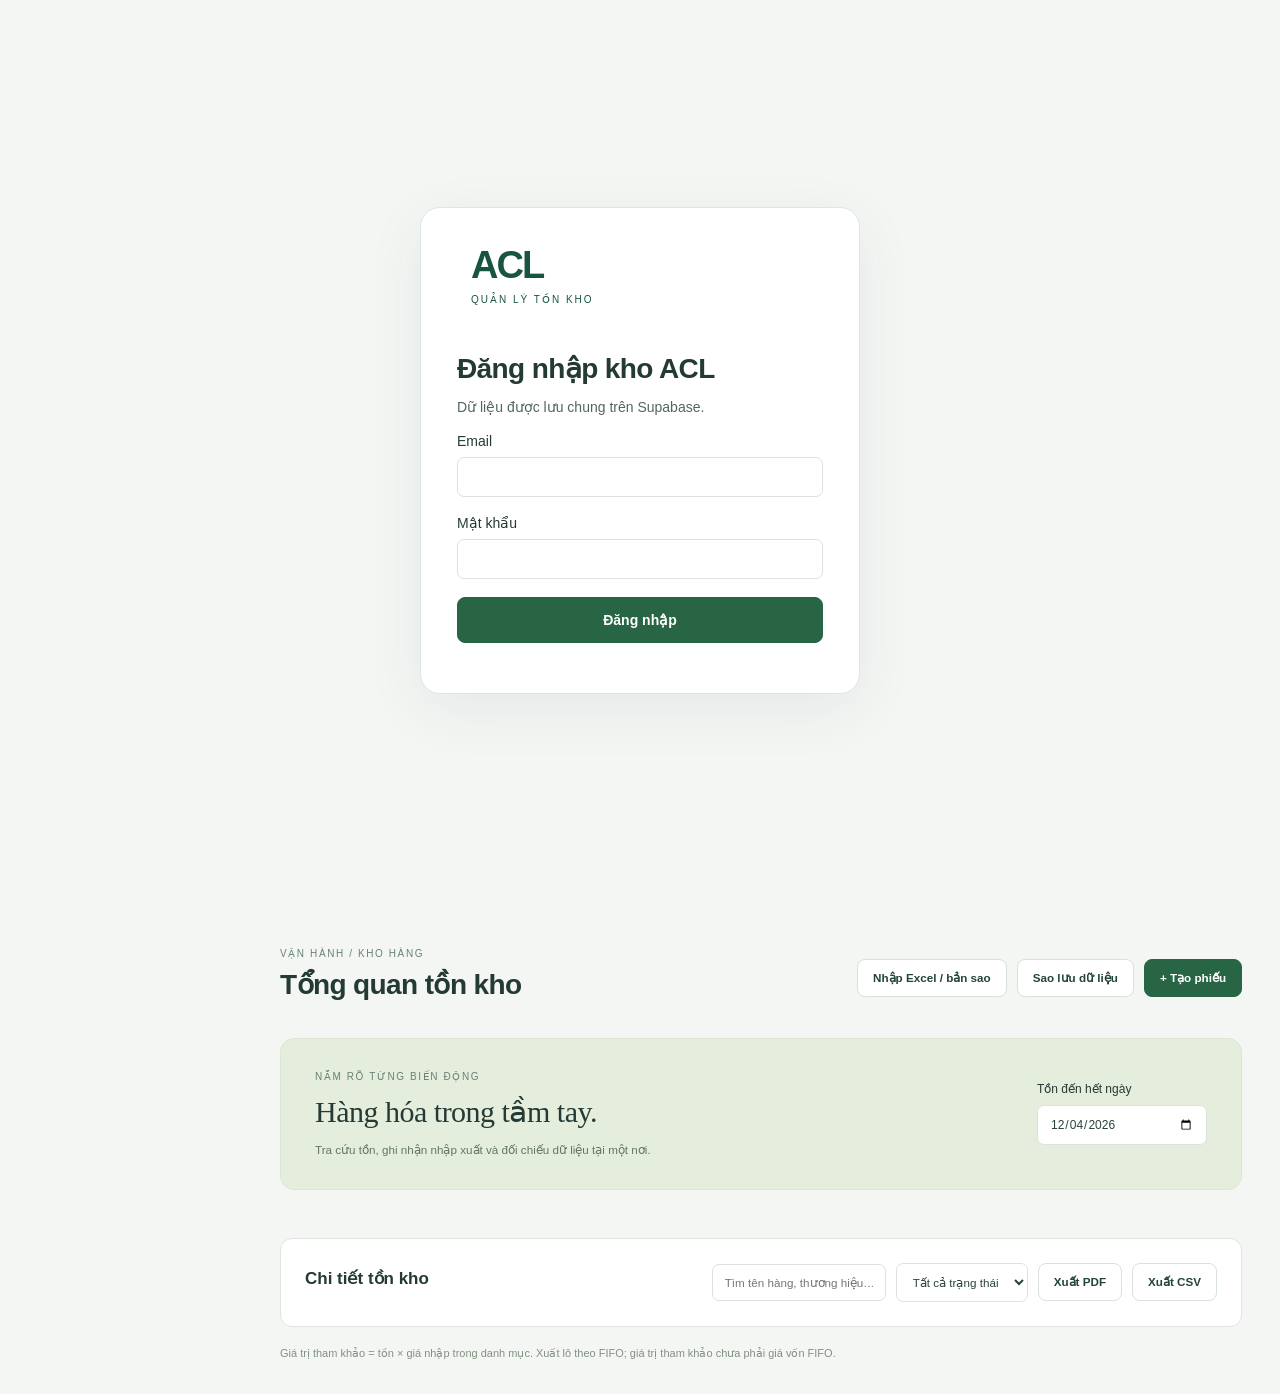
<file: docs/index.html>
<!doctype html><html lang="vi"><head><meta charset="utf-8"><meta name="viewport" content="width=device-width,initial-scale=1"><title>ACL • Quản lý tồn kho</title><link rel="stylesheet" href="style.css"></head><body class="signed-out"><section id="login-panel"><div class="login-card"><div class="logo">ACL<span>QUẢN LÝ TỒN KHO</span></div><h1>Đăng nhập kho ACL</h1><p>Dữ liệu được lưu chung trên Supabase.</p><form id="login-form"><label>Email<input id="login-email" type="email" required autocomplete="email"></label><label>Mật khẩu<input id="login-password" type="password" required autocomplete="current-password"></label><button class="primary">Đăng nhập</button></form><p id="login-status" role="alert"></p></div></section>
<aside><div class="logo">ACL<span>QUẢN LÝ TỒN KHO</span></div><nav><button data-view="stock" class="active">▦ Tổng quan tồn kho</button><button data-view="movements">⇄ Nhập / Xuất kho</button><button data-view="orders">▤ Lên đơn</button><button data-view="products">□ Danh mục hàng hóa</button></nav><div class="aside-bottom">KHO HÀNG ACL<br><small>Dữ liệu lưu trên Supabase</small><button id="logout">Đăng xuất</button><small id="account"</small></div></aside>
<main><header><div><small>VẬN HÀNH / KHO HÀNG</small><h1 id="title">Tổng quan tồn kho</h1></div><div class="actions"><button id="import">Nhập Excel</button><button id="backup">Sao lưu dữ liệu</button><button id="new" class="primary">+ Tạo phiếu</button></div></header>
<div id="message" role="status"></div><section class="hero"><div><span class="eyebrow">NẮM RÕ TỪNG BIẾN ĐỘNG</span><h2>Hàng hóa trong tầm tay.</h2><p>Tra cứu tồn, ghi nhận nhập xuất và đối chiếu dữ liệu tại một nơi.</p></div><label>Tồn đến hết ngày<input id="cutoff" type="date"></label></section>
<section id="cards" class="cards"></section><section class="panel"><div class="toolbar"><div><h2 id="tabletitle">Chi tiết tồn kho</h2><span id="count"></span></div><div class="actions"><input id="search" aria-label="Tìm kiếm" placeholder="Tìm tên hàng, thương hiệu…"><select id="movement-kind" aria-label="Loại phiếu kho" hidden><option value="all">Tất cả nhập / xuất</option><option value="in">Phiếu nhập</option><option value="out">Phiếu xuất</option></select><select id="filter" aria-label="Lọc trạng thái"><option value="all">Tất cả trạng thái</option><option value="low">Sắp hết hàng</option><option value="negative">Tồn âm</option><option value="review">Cần đối chiếu</option></select><button id="csv">Xuất CSV</button></div></div><div id="content" class="tablewrap"></div></section><footer>Giá trị tham khảo = tồn × giá nhập trong danh mục. Xuất lô theo FIFO; giá trị tham khảo chưa phải giá vốn FIFO.</footer></main>
<input type="file" id="file" accept=".xlsx" hidden><dialog id="dialog"><form id="form"><div class="dialoghead"><h2 id="dialogtitle">Tạo phiếu kho</h2><button type="button" id="close" aria-label="Đóng">✕</button></div><div id="fields" class="fields"></div><p id="formerror" role="alert"></p><button class="primary" type="submit">Lưu vào kho</button></form></dialog><script src="cloud-config.js"></script><script src="cloud-api.js"></script><script src="app.js"></script><script src="workflows.js"></script><script src="stock-pdf.js"></script><script src="https://cdn.sheetjs.com/xlsx-0.20.3/package/dist/xlsx.full.min.js" integrity="sha384-EnyY0/GSHQGSxSgMwaIPzSESbqoOLSexfnSMN2AP+39Ckmn92stwABZynq1JyzdT" crossorigin="anonymous"></script><script src="excel-import.js"></script><script src="cloud-start.js"></script></body></html>
</file>
<file: docs/style.css>
:root{font-family:Inter,-apple-system,BlinkMacSystemFont,"Segoe UI",sans-serif;color:#243a35;background:#f4f6f4;font-size:14px}*{box-sizing:border-box}body{margin:0}aside{width:242px;background:#123c31;color:#fff;position:fixed;inset:0 auto 0 0;padding:36px 22px;display:flex;flex-direction:column}.logo{font-size:38px;letter-spacing:-2px;font-weight:800;padding:0 14px 38px}.logo span{display:block;font-size:10px;letter-spacing:2px;margin-top:7px;font-weight:500}nav{display:grid;gap:8px}button,input,select{font:inherit}button{cursor:pointer;border:1px solid #d8e1db;background:#fff;color:#234538;border-radius:8px;padding:11px 15px;font-weight:600}button:hover{background:#edf5ed}button:disabled{opacity:.5;cursor:wait}nav button{background:none;border:0;color:#c1d5c8;text-align:left;padding:15px 12px;font-weight:500}nav button.active{color:#fff;background:#2b5746}nav button:hover{background:#234d3f}.aside-bottom{margin-top:auto;font-size:11px;letter-spacing:1px;line-height:2;padding:14px}.aside-bottom small{letter-spacing:0;color:#b7cdbf}main{margin-left:242px;padding:34px 38px;max-width:1800px}header{display:flex;align-items:center;justify-content:space-between;gap:20px;margin-bottom:28px}header small,.eyebrow{font-size:10px;letter-spacing:1.6px;color:#668275}h1{font-size:28px;margin:9px 0;letter-spacing:-.6px}h2{font-size:19px;margin:0 0 8px}.actions{display:flex;gap:10px;align-items:center;flex-wrap:wrap}.primary{background:#286544;color:white;border-color:#286544}.primary:hover{background:#194e32}.hero{padding:30px 34px;background:#e5eddd;border-radius:14px;display:flex;justify-content:space-between;align-items:center;gap:24px;border:1px solid #dce6d4}.hero h2{font-family:Georgia,serif;font-size:30px;font-weight:400;letter-spacing:-.5px;margin:12px 0}.hero p{margin:0;color:#637761;line-height:1.5}.hero label{font-size:12px;min-width:170px}input,select{padding:11px 12px;border:1px solid #dce3db;border-radius:7px;background:#fff;color:#284438;min-width:0}.hero input{display:block;margin-top:9px;width:100%}.cards{display:grid;grid-template-columns:repeat(4,1fr);gap:16px;margin:24px 0}.card{border:1px solid #e0e5df;background:#fff;border-radius:10px;padding:22px}.card small{color:#6e7e72}.card strong{display:block;font-size:27px;margin:12px 0 8px;font-weight:600;letter-spacing:-1px}.card span{font-size:11px;color:#6e7e72}.panel{background:white;border:1px solid #e0e5df;border-radius:12px;overflow:hidden}.toolbar{display:flex;justify-content:space-between;gap:15px;align-items:center;padding:24px}.toolbar h2{font-size:17px}.toolbar span{font-size:12px;color:#7b897d}.tablewrap{overflow:auto;max-height:570px}table{border-collapse:collapse;width:100%;white-space:nowrap;font-size:13px}th{text-align:left;background:#f5f7f3;color:#758274;font-size:10px;letter-spacing:.6px;text-transform:uppercase;position:sticky;top:0;z-index:1}td,th{padding:16px 22px;border-bottom:1px solid #edf0e9}td.num,th.num{text-align:right}td:first-child{font-weight:500}tr:hover td{background:#f9fbf7}.sub{display:block;font-size:11px;color:#8a968a;margin-top:5px}.badge{padding:5px 9px;background:#eaf3e8;color:#3e714a;border-radius:5px;font-size:11px}.badge.warn{background:#fff2d9;color:#976a25}.badge.bad{background:#fae9e5;color:#b05142}footer{font-size:11px;color:#829080;margin-top:20px}#message:not(:empty){background:#fff2d9;padding:14px;border-radius:8px;margin-bottom:16px;line-height:1.5}.empty{padding:60px;text-align:center;color:#7a8c7c}.warnings{padding:22px 40px;line-height:1.8}.warnings li{margin:8px 0}dialog{border:0;border-radius:15px;padding:28px;width:600px;max-width:94vw;box-shadow:0 24px 90px #122e3450}dialog::backdrop{background:#102b3060}.dialoghead{display:flex;justify-content:space-between;align-items:center;margin-bottom:20px}.fields{display:grid;grid-template-columns:1fr 1fr;gap:16px}.fields label{font-size:12px;display:flex;flex-direction:column;gap:7px}.fields .wide{grid-column:1/-1}#formerror{color:#a13225}button:focus-visible,input:focus-visible,select:focus-visible{outline:3px solid #a4c895;outline-offset:2px}@media(max-width:1050px){aside{width:190px;padding:25px 12px}main{margin-left:190px;padding:24px}.cards{grid-template-columns:repeat(2,1fr)}header,.toolbar{align-items:flex-start;flex-direction:column}}@media(max-width:650px){aside{position:static;width:100%;padding:18px}.logo{padding:0;font-size:26px}.logo span,.aside-bottom{display:none}nav{display:flex;overflow:auto;margin-top:15px}nav button{white-space:nowrap;padding:10px}main{margin:0;padding:18px}.hero{padding:22px;display:block}.hero label{display:block;margin-top:22px}.hero h2{font-size:26px}.card{padding:15px}.card strong{font-size:23px}.fields{grid-template-columns:1fr}.fields .wide{grid-column:auto}.toolbar{padding:18px}}

[hidden]{display:none!important}aside nav{overflow-y:auto}dialog:has(.document-fields){width:800px;max-height:92vh}.document-fields{display:block}.document-line{padding:18px;margin:18px 0;border:1px solid #dce5da;border-radius:10px;background:#f8faf7}.line-top{display:flex;justify-content:space-between;align-items:center;margin-bottom:12px}.line-grid{display:grid;grid-template-columns:1fr 1fr;gap:14px}.line-grid .wide{grid-column:1/-1}.line-grid label{display:flex;flex-direction:column;gap:7px;font-size:12px}.line-grid input,.line-grid select{width:100%}.conversion-hint{font-size:12px;color:#667d68;line-height:1.5}.fifo-preview:not(:empty){background:#e9f1e3;padding:12px;border-radius:7px;font-size:12px;line-height:1.7}.lot-text{white-space:pre-line;display:block;min-width:180px;max-width:440px;line-height:1.6}.row-actions{display:flex;gap:7px}.danger{color:#ac4835}.order-notice{background:#e9f1e3;padding:12px;border-radius:7px;font-size:13px;line-height:1.6}.document-fields>.fields{margin-bottom:18px}@media(max-width:650px){.line-grid{grid-template-columns:1fr}.line-grid .wide{grid-column:auto}dialog{padding:18px}.document-line{padding:12px}}

dialog .dialoghead{position:sticky;top:-28px;background:white;z-index:3;padding:12px 0}dialog #form>button[type=submit]{position:sticky;bottom:0;z-index:3;box-shadow:0 0 0 8px white}.fifo-preview.lot-text{max-width:none}@media(max-width:650px){dialog .dialoghead{top:-18px}}

.product-results{color:#647c68;font-weight:400}.quick-product-button{align-self:flex-start;text-align:left}.product-search{background:#fff}.product[size]{min-height:44px}.product option{padding:7px}#quick-product-dialog{width:630px;max-height:92vh}#quick-product-error{color:#a13225}#quick-product-form>p{font-size:13px;line-height:1.5}#quick-product-form>button[type=submit]{margin-top:14px}
#login-panel{display:none}.signed-out>aside,.signed-out>main{display:none}.signed-out #login-panel{display:flex;min-height:100vh;align-items:center;justify-content:center;width:100%}.login-card{width:min(440px,90vw);padding:36px;background:white;border:1px solid #dce6e2;border-radius:20px;box-shadow:0 16px 60px #173d2912}.login-card .logo{color:#185540}.login-card label{display:grid;gap:8px;margin:18px 0}.login-card input{width:100%}.login-card button{width:100%;padding:14px}.login-card p{color:#52665e}#login-status{color:#ad3030}.aside-bottom #logout{margin-top:12px}#account{display:block;overflow-wrap:anywhere;margin-top:12px}
</file>
